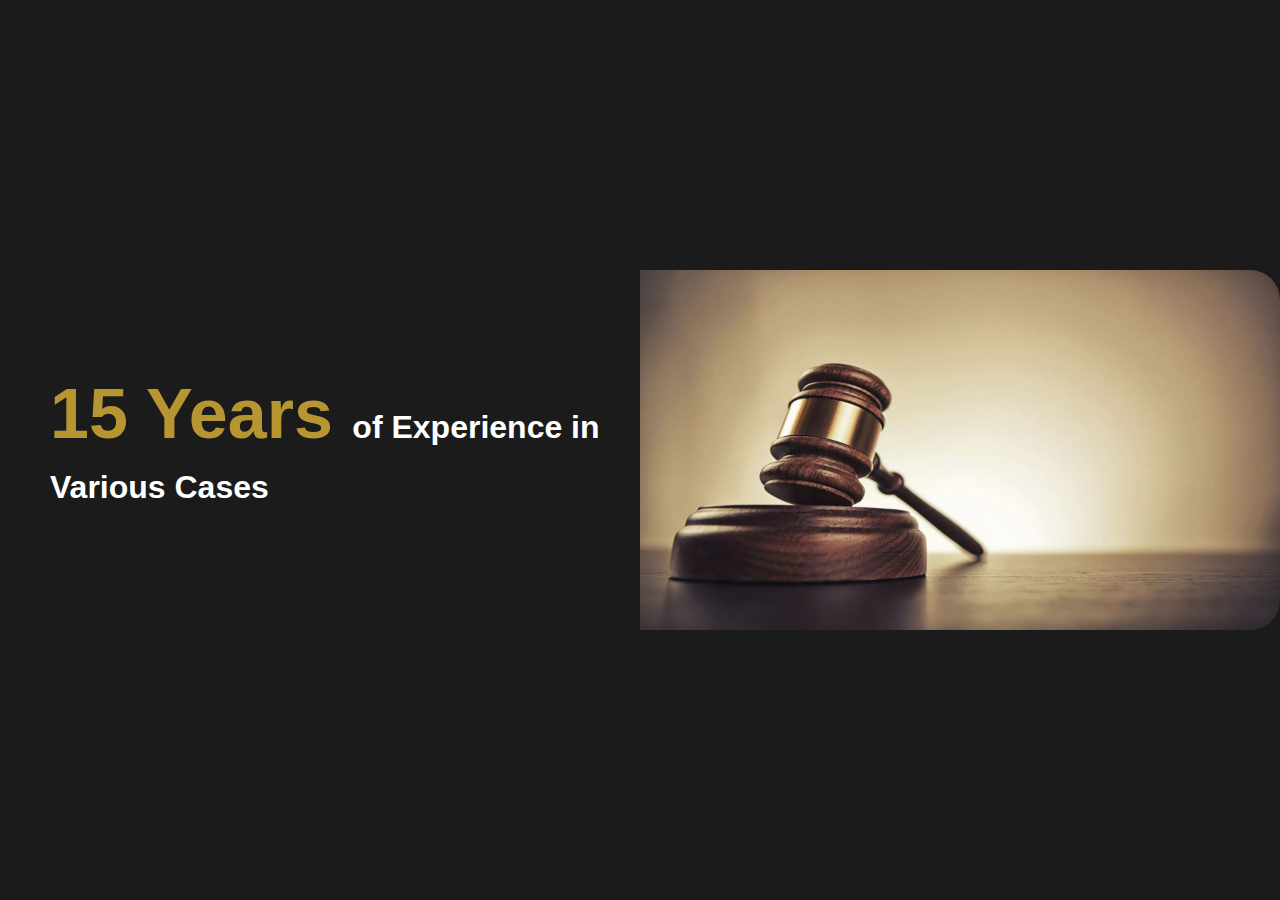
<file: Task2/index.html>
<!DOCTYPE html>
<html lang="en">
<head>
    <meta charset="UTF-8">
    <meta name="viewport" content="width=device-width, initial-scale=1.0">
    <link rel="stylesheet" href="./style.css">
    <title>Task 2</title>
</head>
<body>
    <div class="My_Task">
        <div class="All">
            <div class="Head">
                <h1 class="MyHeader"><span class="My_Span">15 Years </span>of Experience in Various Cases</h1>
            </div>
            <img src="./1.png" class="MyImg" alt="">
        </div>
    </div>
</body>
</html>
</file>
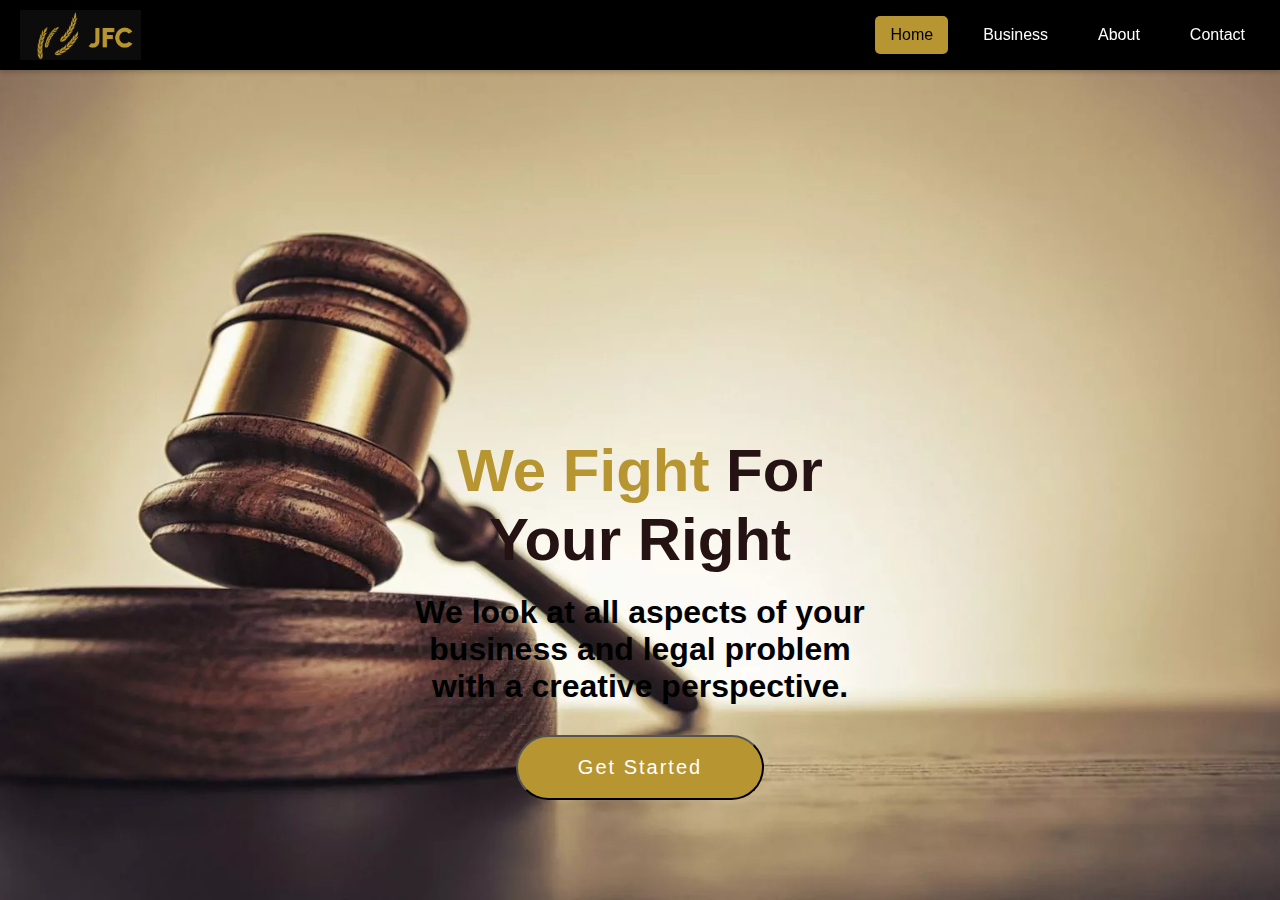
<file: Task4/index.html>
<!DOCTYPE html>
<html lang="en">
  <head>
    <meta charset="UTF-8" />
    <meta name="viewport" content="width=device-width, initial-scale=1.0" />
    <link rel="stylesheet" href="style.css" />
    <title>Document</title>
  </head>
  <body>
    <header>
      <div class="logo">
        <a href="index.html">
          <img src="./images/2.png" alt="Logo" />
        </a>
      </div>
      <nav>
        <ul>
          <li class="highlight">Home</li>
          <li>Business</li>
          <li>About</li>
          <li>Contact</li>
        </ul>
      </nav>
      <div class="menu-toggle">
        <img src="./images/3.png" alt="" 
        class="toggle" aria-hidden="true">
      </div>
    </header>

    <section class="sec_1">
      <div class="info1">
        <div class="txt1">
          <span class="span1">We Fight</span> For <br> Your Right
        </div>
        <h1 class="heading1">
          We look at all aspects of your <br>
          business and legal problem <br>
          with a creative perspective.
        </h1>
        <button class="btn1">Get Started</button>
      </div>
    </section>
  </body>
</html>
</file>
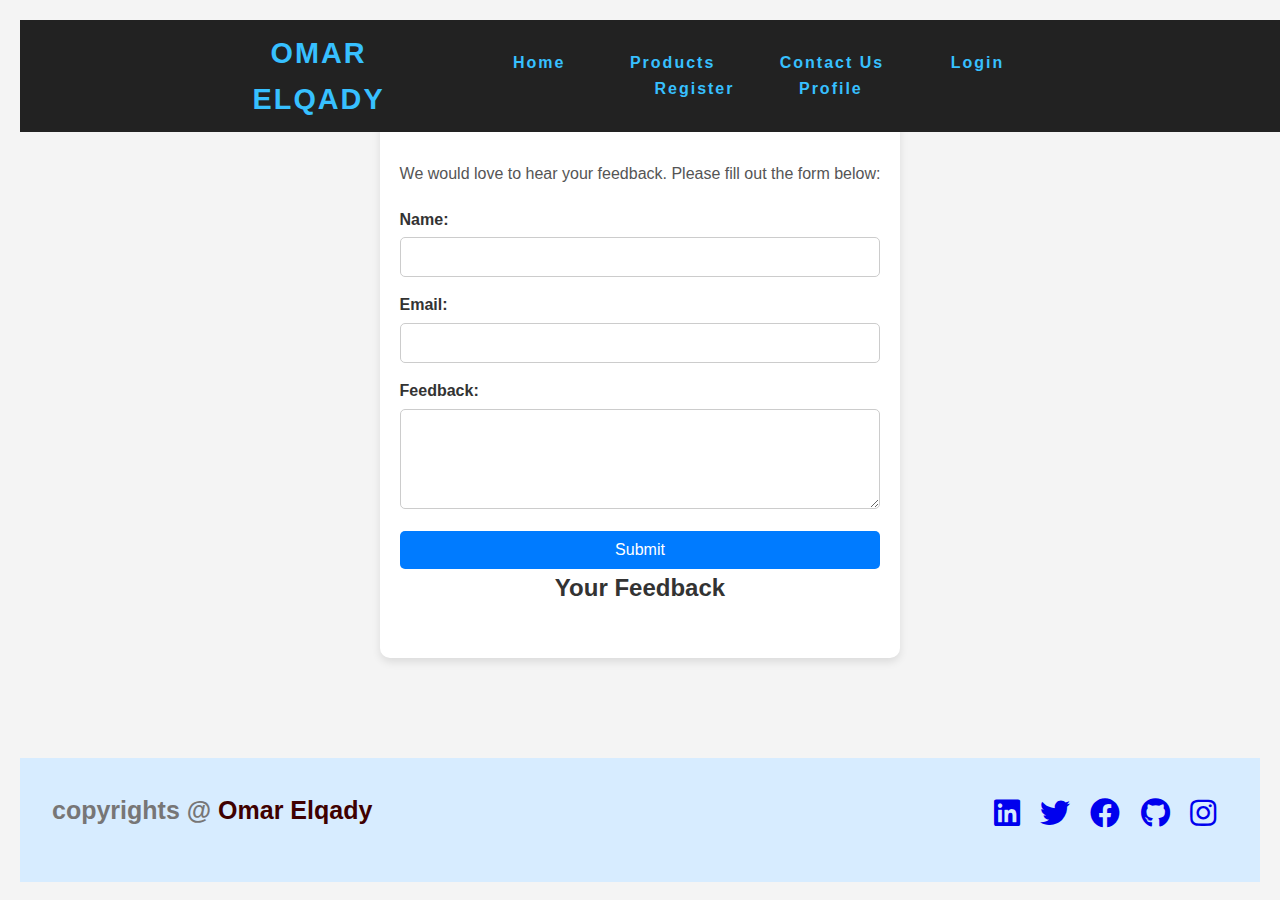
<file: JS Project/contact.html>
<!DOCTYPE html>
<html lang="en">
<head>
    <meta charset="UTF-8">
    <meta name="viewport" content="width=device-width, initial-scale=1.0">
    <title>Contact Us</title>
    <link rel="stylesheet" href="contact.css">
    <link
    rel="stylesheet"
    href="https://cdnjs.cloudflare.com/ajax/libs/font-awesome/5.15.4/css/all.min.css"
  />
</head>
<body>

    <header>
        <a href="#" class="Logo">Omar Elqady</a>
        <nav class="navigation">
            <a href="home.html">Home</a>
            <a href="products.html">Products</a>
            <a href="contact.html">Contact Us </a>
            <a href="login.html">Login</a>
            <a href="register.html">Register</a>
            <a href="profile.html">Profile</a>
    </nav>
    </header>

    <div class="container">
        <h1>Contact Us</h1>
        <p>We would love to hear your feedback. Please fill out the form below:</p>
        <form id="feedback-form">
            <div class="input-group">
                <label for="name">Name:</label>
                <input type="text" id="name" name="name" required>
            </div>
            <div class="input-group">
                <label for="email">Email:</label>
                <input type="email" id="email" name="email" required>
            </div>
            <div class="input-group">
                <label for="feedback">Feedback:</label>
                <textarea id="feedback" name="feedback" required></textarea>
            </div>
            <button type="submit">Submit</button>
        </form>
        
        <h2>Your Feedback</h2>
        <div id="feedback-list"></div>
    </div>

    <script src="contact.js"></script>
</body>
<footer class="footer">
    <p>copyrights @ <span>Omar Elqady</span></p>
    <div class="footer-title">
        <a href="#"><i class="fab fa-linkedin"></i></a>
        <a href="#"><i class="fab fa-twitter"></i></a>
        <a href="#"><i class="fab fa-facebook"></i></a>

        <a href="#"><i class="fab fa-github"></i></a>
        <a href="#"><i class="fab fa-instagram"></i></a>
        
    </div>
</footer>


</html>
</file>
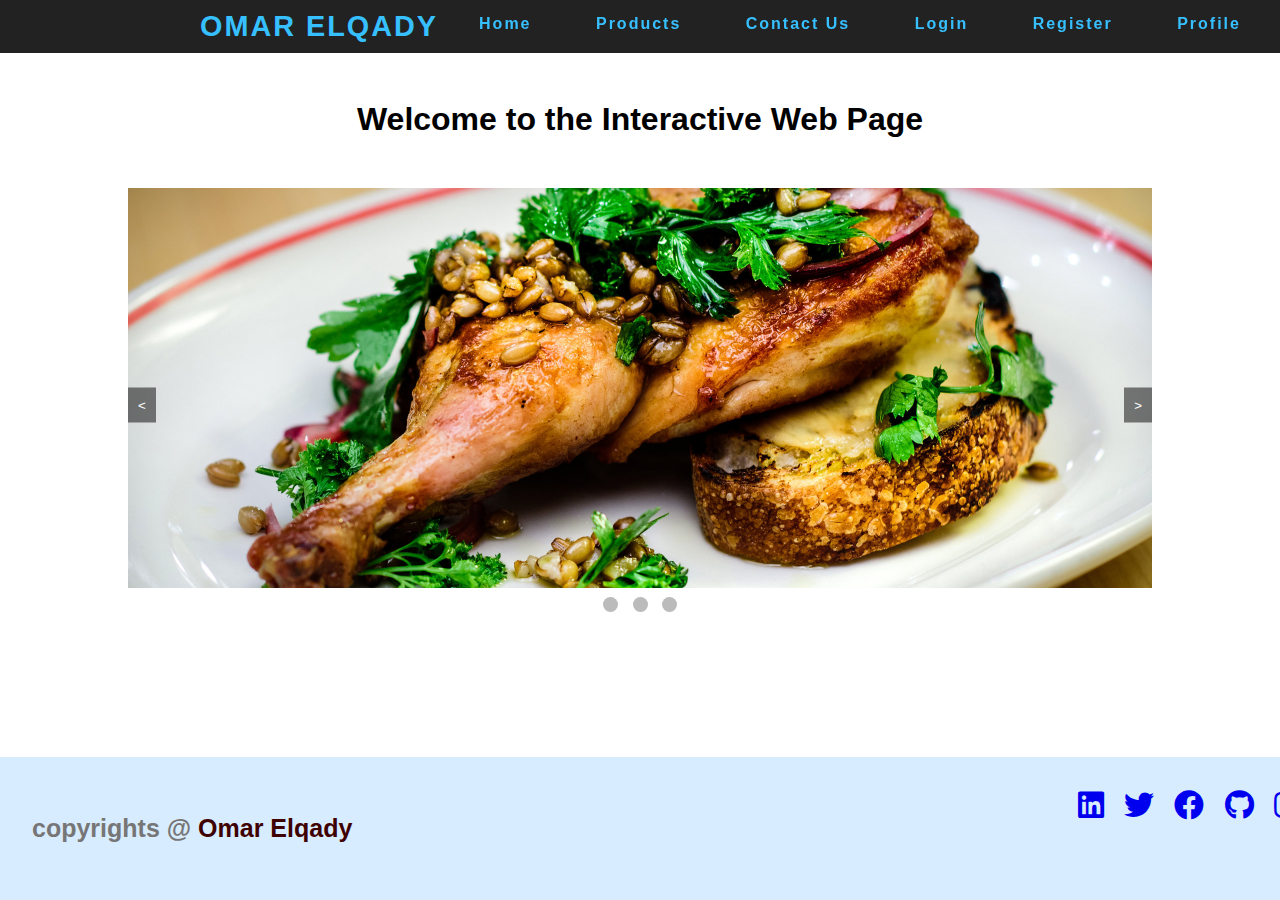
<file: JS Project/home.html>
<!DOCTYPE html>
<html lang="en">
<head>
    <meta charset="UTF-8">
    <meta name="viewport" content="width=device-width, initial-scale=1.0">
    <link
        rel="stylesheet"
        href="https://cdnjs.cloudflare.com/ajax/libs/font-awesome/5.15.4/css/all.min.css"
    />
    <title>Interactive Web Page</title>
    <style>
        /* General Styles */
        body {
            margin: 0;
            padding: 0;
            font-family: Arial, sans-serif;
            display: flex;
            flex-direction: column;
            min-height: 100vh; /* Ensure the body takes up the full viewport height */
        }

        .container {
            flex: 1; /* Allows the container to grow and push the footer to the bottom */
            padding-top: 80px;
            text-align: center;
        }

        /* Navbar styles */
        nav {
            position: fixed;
            top: 0;
            width: 100%;
            background-color: transparent;
            transition: background-color 0.5s;
            padding: 15px 20px;
            z-index: 1000;
        }

        nav.scrolled {
            background-color: #333;
        }

        nav ul {
            list-style-type: none;
            padding: 0;
            margin: 0;
            display: flex;
            justify-content: space-around;
        }

        nav ul li {
            display: inline;
        }

        nav ul li a {
            color: white;
            text-decoration: none;
            padding: 10px 20px;
        }

        /* Carousel styles */
        .carousel {
            width: 80%;
            margin: 50px auto;
            position: relative;
        }

        .carousel img {
            width: 100%;
            height: 400px;
            object-fit: cover;
        }

        .carousel-buttons {
            position: absolute;
            top: 50%;
            width: 100%;
            display: flex;
            justify-content: space-between;
            transform: translateY(-50%);
        }

        .carousel-buttons button {
            background-color: rgba(0, 0, 0, 0.5);
            color: white;
            border: none;
            padding: 10px;
            cursor: pointer;
        }

        /* Scroll-to-top button */
        .scroll-to-top {
            position: fixed;
            bottom: 20px;
            right: 20px;
            background-color: #333;
            color: white;
            padding: 10px;
            border-radius: 50%;
            display: none;
            cursor: pointer;
        }

        /* Slider dots */
        .dots {
            text-align: center;
        }

        .dot {
            height: 15px;
            width: 15px;
            margin: 5px;
            background-color: #bbb;
            border-radius: 50%;
            display: inline-block;
            cursor: pointer;
        }

        .active {
            background-color: #333;
        }

        /* Footer styling */
        footer {
            background-color: rgb(215, 236, 255);
            color: rgb(0, 49, 49);
            padding: 2em;
            display: flex;
            justify-content: space-between;
            width: 100%; /* Full width */
            flex-shrink: 0; /* Prevent shrinking */
        }

        .footer-title {
            font-size: 30px;
            font-weight: 600;
        }

        .footer span {
            color: rgb(63, 0, 0);
            font-size: 25px;
            font-weight: 700;
        }

        .footer .footer-title a {
            padding: 0 12px 0 0;
        }

        .footer p {
            color: rgb(119, 118, 118);
            font-size: 25px;
            font-weight: 700;
        }

        header {
            background-color: #222;
            text-align: center;
            width: 100%;
            position: fixed;
            z-index: 999;
            display: flex;
            justify-content: space-between;
            align-items: center;
            padding: 10px 200px;
        }

        .Logo {
            text-decoration: none;
            color: rgb(55, 192, 255);
            font-size: 1.8em;
            letter-spacing: 2px;
            text-transform: uppercase;
            font-weight: 700;
        }

        .navigation a {
            color: rgb(55, 192, 255);
            text-decoration: none;
            letter-spacing: 2px;
            font-weight: 600;
            padding: 30px;
        }

        .navigation a:hover {
            letter-spacing: 4px;
            color: #601c;
            border-radius: 8px 9px;
            transition: 1s;
        }
    </style>
</head>
<body>

    <!-- Navbar -->
    <header>
        <a href="#" class="Logo">Omar Elqady</a>
        <nav class="navigation">
            <a href="home.html">Home</a>
            <a href="products.html">Products</a>
            <a href="contact.html">Contact Us</a>
            <a href="login.html">Login</a>
            <a href="register.html">Register</a>
            <a href="profile.html">Profile</a>
        </nav>
    </header>

    <!-- Content -->
    <div class="container">
        <h1>Welcome to the Interactive Web Page</h1>

        <!-- Carousel -->
        <div class="carousel" id="carousel">
            <img src="1.jpg" id="carouselImage">
            <div class="carousel-buttons">
                <button id="prevBtn">&lt;</button>
                <button id="nextBtn">&gt;</button>
            </div>
            <div class="dots">
                <span class="dot"></span>
                <span class="dot"></span>
                <span class="dot"></span>
            </div>
        </div>

        <!-- Scroll to Top Button -->
        <button class="scroll-to-top" id="scrollToTopBtn">↑</button>
    </div>

    <!-- Footer -->
    <footer class="footer">
        <p>copyrights @ <span>Omar Elqady</span></p>
        <div class="footer-title">
            <a href="#"><i class="fab fa-linkedin"></i></a>
            <a href="#"><i class="fab fa-twitter"></i></a>
            <a href="#"><i class="fab fa-facebook"></i></a>
            <a href="#"><i class="fab fa-github"></i></a>
            <a href="#"><i class="fab fa-instagram"></i></a>
        </div>
    </footer>

    <script>
        // Navbar scroll change
        window.addEventListener('scroll', function() {
            const navbar = document.querySelector('nav');
            if (window.scrollY > 50) {
                navbar.classList.add('scrolled');
            } else {
                navbar.classList.remove('scrolled');
            }
        });

        // Carousel functionality
        let carouselImages = [
            '1.jpg',
            '2.jpg',
            '3.webp'
        ];
        let currentIndex = 0;
        const carouselImage = document.getElementById('carouselImage');
        const dots = document.querySelectorAll('.dot');

        function showImage(index) {
            carouselImage.src = carouselImages[index];
            dots.forEach((dot, i) => {
                dot.classList.toggle('active', i === index);
            });
        }

        document.getElementById('nextBtn').addEventListener('click', function() {
            currentIndex = (currentIndex + 1) % carouselImages.length;
            showImage(currentIndex);
        });

        document.getElementById('prevBtn').addEventListener('click', function() {
            currentIndex = (currentIndex - 1 + carouselImages.length) % carouselImages.length;
            showImage(currentIndex);
        });

        dots.forEach((dot, index) => {
            dot.addEventListener('click', function() {
                showImage(index);
                currentIndex = index;
            });
        });

        // Automatic slider
        setInterval(function() {
            currentIndex = (currentIndex + 1) % carouselImages.length;
            showImage(currentIndex);
        }, 3000);

        // Scroll-to-top button
        const scrollToTopBtn = document.getElementById('scrollToTopBtn');
        window.addEventListener('scroll', function() {
            if (window.scrollY > 200) {
                scrollToTopBtn.style.display = 'block';
            } else {
                scrollToTopBtn.style.display = 'none';
            }
        });

        scrollToTopBtn.addEventListener('click', function() {
            window.scrollTo({ top: 0, behavior: 'smooth' });
        });
    </script>
</body>
</html>
</file>
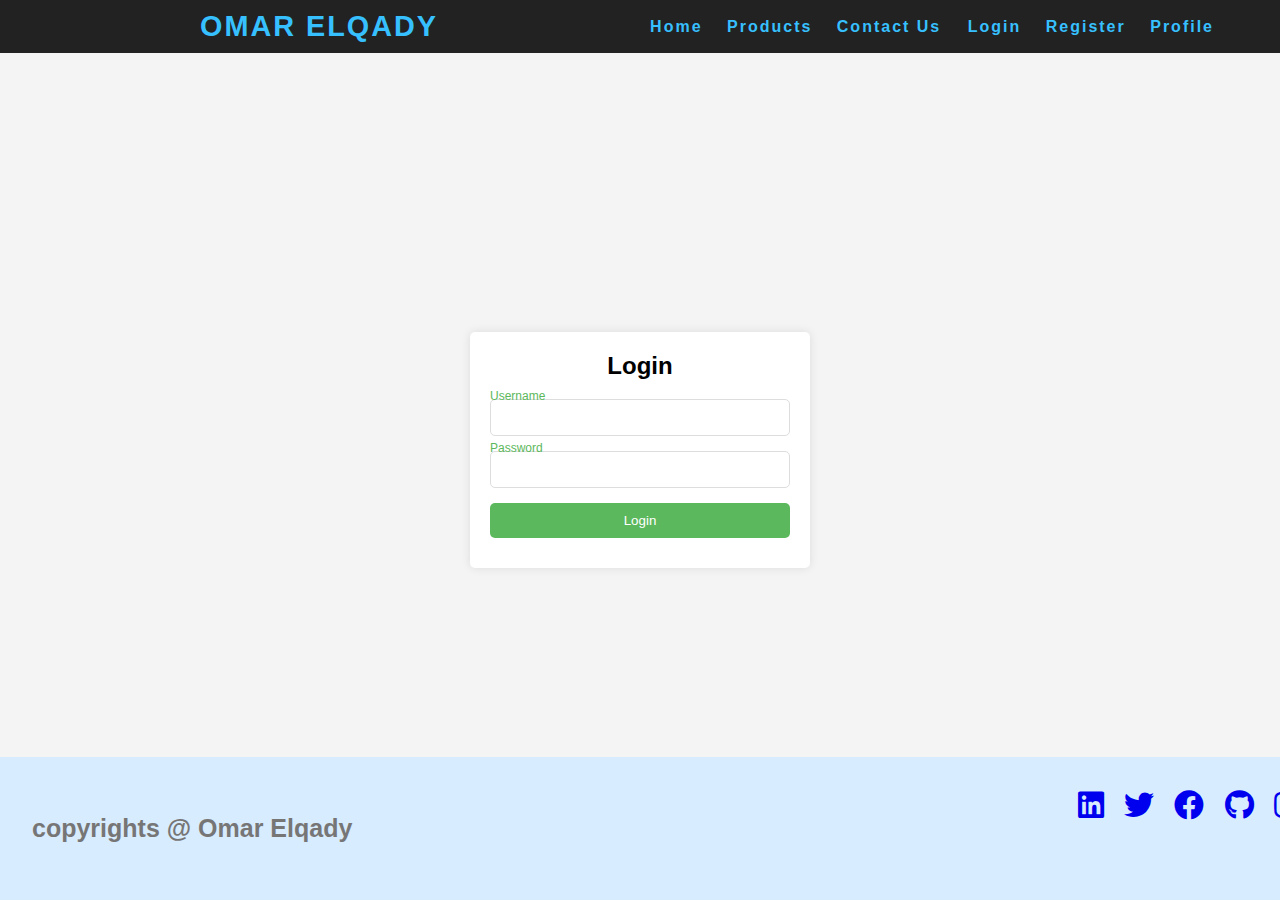
<file: JS Project/login.html>
<!DOCTYPE html>
<html lang="en">
<head>
    <meta charset="UTF-8" />
    <meta name="viewport" content="width=device-width, initial-scale=1.0" />
    <title>Login</title>
    <link rel="stylesheet" href="login.css" />
    <link
    rel="stylesheet"
    href="https://cdnjs.cloudflare.com/ajax/libs/font-awesome/5.15.4/css/all.min.css"
  />
</head>
<body>

    <!-- Header -->
    <header class="header1">
      <a href="#" class="Logo">Omar Elqady</a>
      <nav class="navigation">
        <a href="home.html">Home</a>
        <a href="products.html">Products</a>
        <a href="contact.html">Contact Us </a>
        <a href="login.html">Login</a>
        <a href="register.html">Register</a>
        <a href="profile.html">Profile</a>
    </nav>
    </header>
    <!-- Login Form -->
    <div class="login-container">
        <div class="login-box">
            <h2>Login</h2>
            <form id="login-form">
                <div class="input-field">
                    <input type="text" id="username" required />
                    <label for="username">Username</label>
                </div>
                <div class="input-field">
                    <input type="password" id="password" required />
                    <label for="password">Password</label>
                </div>
                <button type="submit" class="login-btn">Login</button>
                <div id="error-message" class="error-message"></div>
            </form>
        </div>
    </div>

    <!-- Footer -->
    <footer class="footer">
        <p>copyrights @ <span>Omar Elqady</span></p>
        <div class="footer-title">
          <a href="#"><i class="fab fa-linkedin"></i></a>
          <a href="#"><i class="fab fa-twitter"></i></a>
          <a href="#"><i class="fab fa-facebook"></i></a>
          <a href="#"><i class="fab fa-github"></i></a>
          <a href="#"><i class="fab fa-instagram"></i></a>
        </div>
      </footer>

    <script src="login.js"></script>

</body>

</html>
</file>
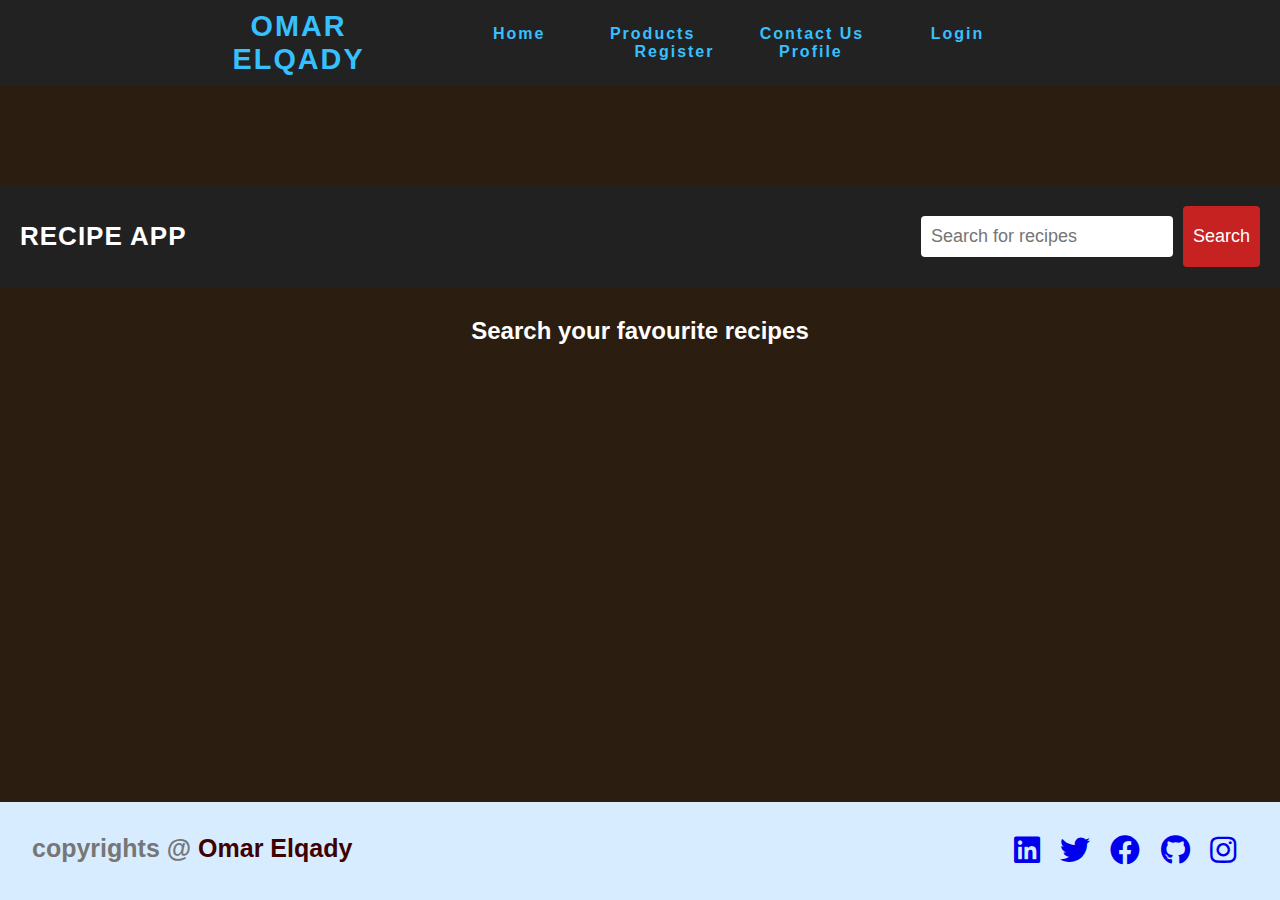
<file: JS Project/products.html>
<!DOCTYPE html>
<html lang="en">
  <head>
    <meta charset="UTF-8" />
    <meta name="viewport" content="width=device-width, initial-scale=1.0" />
    <title>Recipe app</title>
    <link rel="stylesheet" href="products.css" />
    <link
      rel="stylesheet"
      href="https://cdnjs.cloudflare.com/ajax/libs/font-awesome/5.15.4/css/all.min.css"
    />
  </head>
  <body>

    <!-- Header 1 -->
    <header class="header1">
      <a href="#" class="Logo">Omar Elqady</a>
      <nav class="navigation">
        <a href="home.html">Home</a>
        <a href="products.html">Products</a>
        <a href="contact.html">Contact Us </a>
        <a href="login.html">Login</a>
        <a href="register.html">Register</a>
        <a href="profile.html">Profile</a>
      </nav>
    </header>

    <!-- Space between headers -->
    <div class="spacer"></div>

    <!-- Header 2 -->
    <header class="header2">
      <nav>
        <h1>Recipe app</h1>
        <form>
          <input
            type="text"
            placeholder="Search for recipes"
            class="searchBox"
          />
          <button type="submit" class="searchBtn">Search</button>
        </form>
      </nav>
    </header>

    <!-- Main Content -->
    <main>
      <section>
        <div class="recipe-container">
          <h2>Search your favourite recipes</h2>
        </div>
        <div class="recipe-details">
          <button type="button" class="recipe-close-btn">
            <i class="fas fa-times"></i>
          </button>
          <div class="recipe-details-content"></div>
        </div>
      </section>
    </main>

    <!-- Footer -->
    <footer class="footer">
      <p>copyrights @ <span>Omar Elqady</span></p>
      <div class="footer-title">
        <a href="#"><i class="fab fa-linkedin"></i></a>
        <a href="#"><i class="fab fa-twitter"></i></a>
        <a href="#"><i class="fab fa-facebook"></i></a>
        <a href="#"><i class="fab fa-github"></i></a>
        <a href="#"><i class="fab fa-instagram"></i></a>
      </div>
    </footer>

    <script src="products.js"></script>
  </body>
</html>
</file>
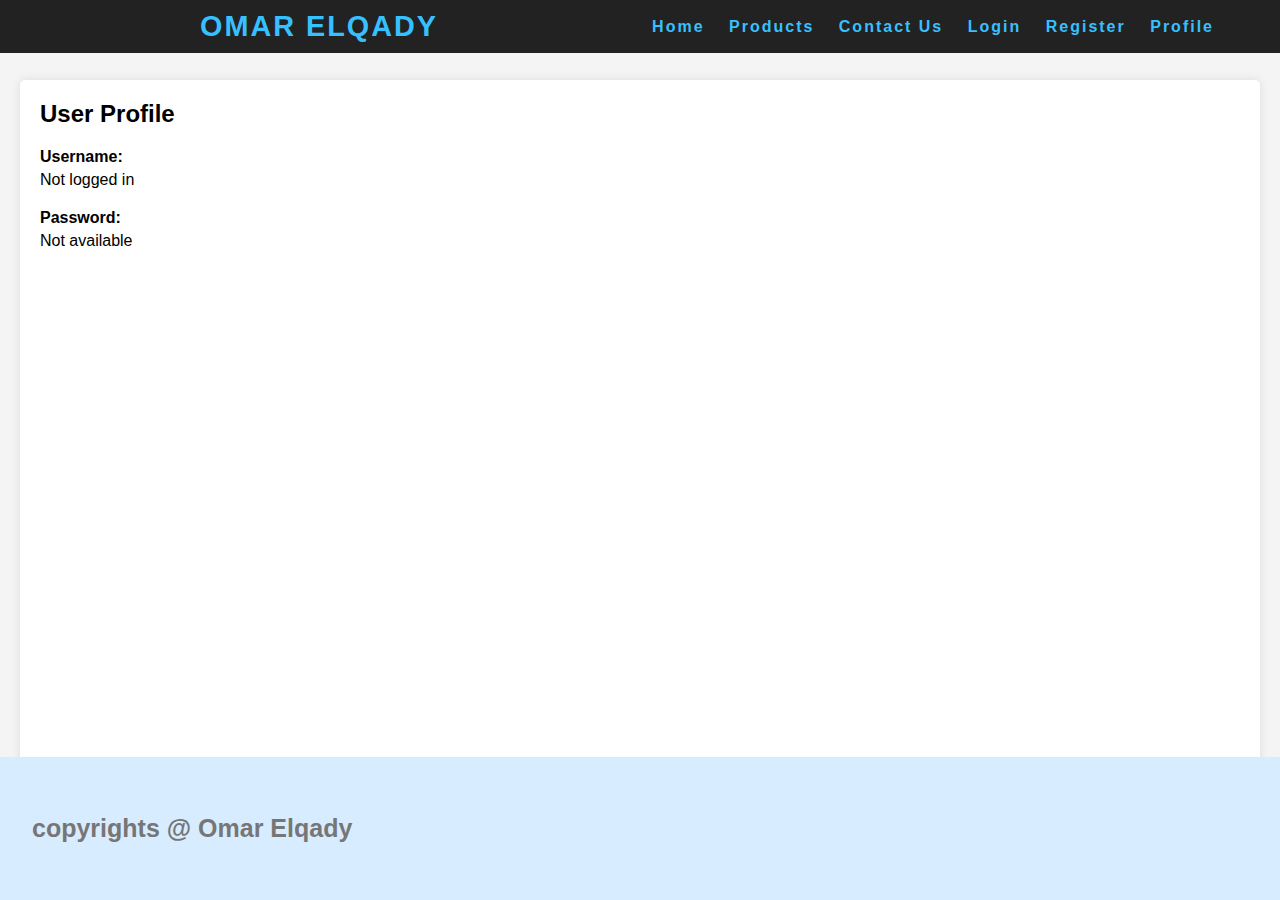
<file: JS Project/profile.html>
<!DOCTYPE html>
<html lang="en">
<head>
    <meta charset="UTF-8">
    <meta name="viewport" content="width=device-width, initial-scale=1.0">
    <title>Profile</title>
    <style>
        html, body {
            margin: 0;
            padding: 0;
            height: 100%;
            font-family: Arial, sans-serif;
            background-color: #f4f4f4;
            display: flex;
            flex-direction: column;
        }

        header.header1 {
            background-color: #222;
            text-align: center;
            width: 80%;
            position: fixed;
            top: 0;
            left: 0;
            z-index: 999;
            display: flex;
            justify-content: space-between;
            align-items: center;
            padding: 10px 200px;
            color: #fff;
        }

        header .Logo {
            text-decoration: none;
            color: rgb(55, 192, 255);
            font-size: 1.8em;
            letter-spacing: 2px;
            text-transform: uppercase;
            font-weight: 700;
        }

        header .navigation a {
            color: rgb(55, 192, 255);
            text-decoration: none;
            letter-spacing: 2px;
            font-weight: 600;
            padding: 10px;
        }

        header .navigation a:hover {
            letter-spacing: 4px;
            color: #601c;
            border-radius: 8px 9px;
            transition: 1s;
        }

        .container {
            background: #fff;
            padding: 20px;
            border-radius: 5px;
            box-shadow: 0 0 10px rgba(0, 0, 0, 0.1);
            margin: 80px 20px 60px 20px; /* Adjust margin to account for header and footer */
            flex: 1;
        }

        .container h2 {
            margin-top: 0;
        }

        .profile-info {
            margin: 20px 0;
        }

        .profile-info label {
            font-weight: bold;
        }

        .profile-info p {
            margin: 5px 0;
            font-size: 16px;
        }

        footer.footer {
            background-color: rgb(215, 236, 255);
            color: rgb(0, 49, 49);
            padding: 2em;
            display: flex;
            justify-content: space-between;
            margin-top: auto;
            width: 100%;
            position: fixed;
            bottom: 0;
            left: 0;
            font-size: 16px;
        }

        footer .footer-title {
            font-size: 30px;
            font-weight: 600;
        }

        footer .footer span {
            color: rgb(63, 0, 0);
            font-size: 25px;
            font-weight: 700;
        }

        footer .footer-title a {
            padding: 0 12px 0 0;
        }

        footer p {
            color: rgb(119, 118, 118);
            font-size: 25px;
            font-weight: 700;
        }
    </style>
</head>
<body>

    <!-- Header -->
    <header class="header1">
        <a href="#" class="Logo">Omar Elqady</a>
        <nav class="navigation">
            <a href="home.html">Home</a>
            <a href="products.html">Products</a>
            <a href="contact.html">Contact Us</a>
            <a href="login.html">Login</a>
            <a href="register.html">Register</a>
            <a href="profile.html">Profile</a>
        </nav>
    </header>

    <div class="container">
        <h2>User Profile</h2>
        <div class="profile-info">
            <label for="username">Username:</label>
            <p id="username"></p>
        </div>
        <div class="profile-info">
            <label for="password">Password:</label>
            <p id="password"></p>
        </div>
    </div>

    <!-- Footer -->
    <footer class="footer">
        <p>copyrights @ <span>Omar Elqady</span></p>
        <div class="footer-title">
            <a href="#"><i class="fab fa-linkedin"></i></a>
            <a href="#"><i class="fab fa-twitter"></i></a>
            <a href="#"><i class="fab fa-facebook"></i></a>
            <a href="#"><i class="fab fa-github"></i></a>
            <a href="#"><i class="fab fa-instagram"></i></a>
        </div>
    </footer>

    <script>
        // Display user data from session storage
        window.onload = function() {
            const username = sessionStorage.getItem('username');
            const password = sessionStorage.getItem('password');
            if (username) {
                document.getElementById('username').textContent = username;
            } else {
                document.getElementById('username').textContent = 'Not logged in';
            }
            if (password) {
                document.getElementById('password').textContent = '******'; // Hide password for security
            } else {
                document.getElementById('password').textContent = 'Not available';
            }
        }
    </script>
</body>
</html>
</file>
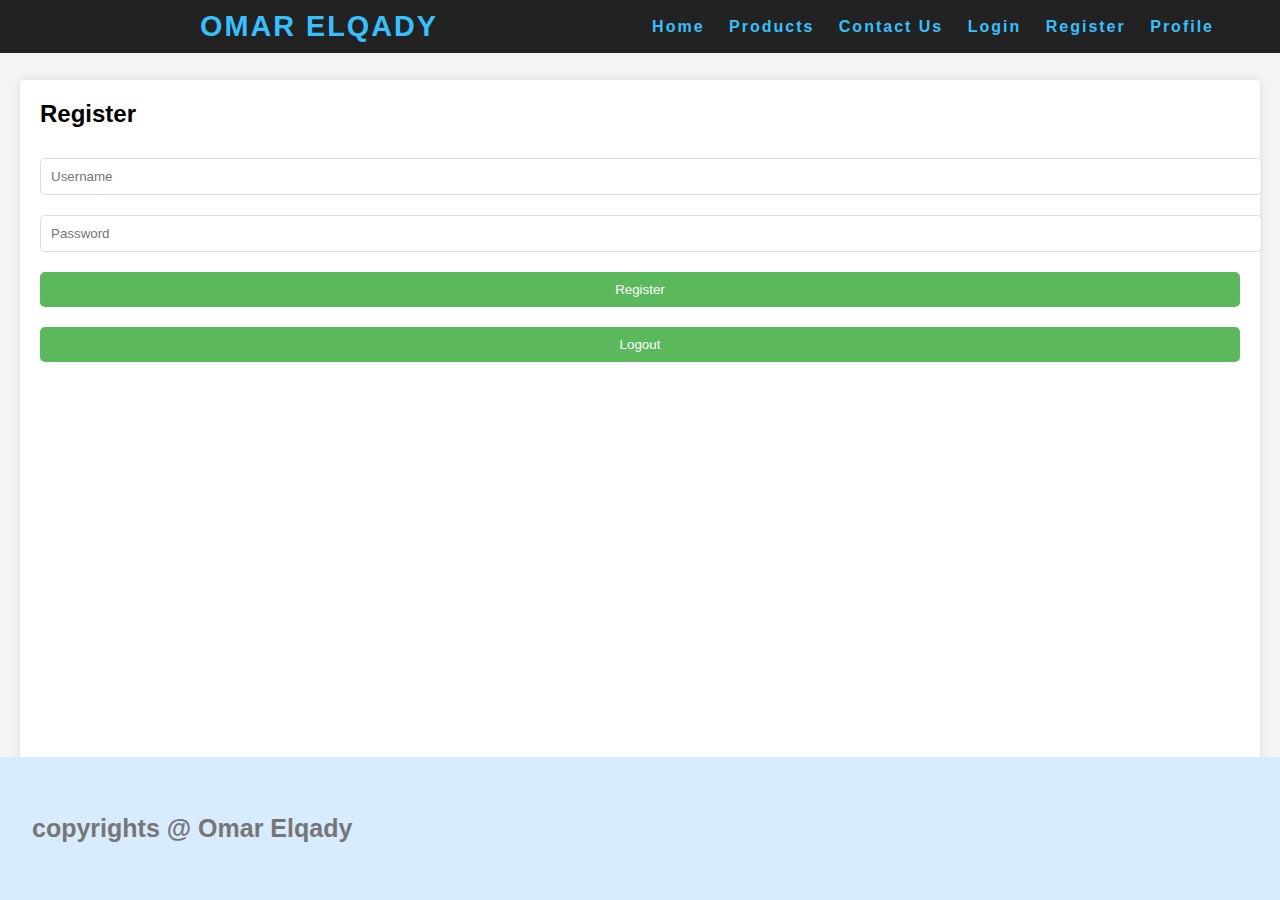
<file: JS Project/register.html>
<!DOCTYPE html>
<html lang="en">
<head>
    <meta charset="UTF-8">
    <meta name="viewport" content="width=device-width, initial-scale=1.0">
    <title>Register</title>
    <style>
        html, body {
            margin: 0;
            padding: 0;
            height: 100%;
        }

        body {
            font-family: Arial, sans-serif;
            background-color: #f4f4f4;
            display: flex;
            flex-direction: column;
        }

        .container {
            background: #fff;
            padding: 20px;
            border-radius: 5px;
            box-shadow: 0 0 10px rgba(0, 0, 0, 0.1);
            margin: 80px 20px 60px 20px; /* Adjust margin to account for header and footer */
            flex: 1;
        }

        header.header1 {
            background-color: #222;
            text-align: center;
            width: 80%;
            position: fixed;
            top: 0;
            left: 0;
            z-index: 999;
            display: flex;
            justify-content: space-between;
            align-items: center;
            padding: 10px 200px;
            color: #fff;
        }

        header .Logo {
            text-decoration: none;
            color: rgb(55, 192, 255);
            font-size: 1.8em;
            letter-spacing: 2px;
            text-transform: uppercase;
            font-weight: 700;
        }

        header .navigation a {
            color: rgb(55, 192, 255);
            text-decoration: none;
            letter-spacing: 2px;
            font-weight: 600;
            padding: 10px;
        }

        header .navigation a:hover {
            letter-spacing: 4px;
            color: #601c;
            border-radius: 8px 9px;
            transition: 1s;
        }

        footer.footer {
            background-color: rgb(215, 236, 255);
            color: rgb(0, 49, 49);
            padding: 2em;
            display: flex;
            justify-content: space-between;
            margin-top: auto;
            width: 100%;
            position: fixed;
            bottom: 0;
            left: 0;
            font-size: 16px;
        }

        footer .footer-title {
            font-size: 30px;
            font-weight: 600;
        }

        footer .footer span {
            color: rgb(63, 0, 0);
            font-size: 25px;
            font-weight: 700;
        }

        footer .footer-title a {
            padding: 0 12px 0 0;
        }

        footer p {
            color: rgb(119, 118, 118);
            font-size: 25px;
            font-weight: 700;
        }

        .container h2 {
            margin-top: 0;
        }

        input[type="text"], input[type="password"], button {
            width: 100%;
            padding: 10px;
            margin: 10px 0;
            border: 1px solid #ddd;
            border-radius: 5px;
        }

        button {
            background-color: #5cb85c;
            color: white;
            border: none;
            cursor: pointer;
        }

        button:hover {
            background-color: #4cae4c;
        }

        p#message {
            color: #333;
            font-size: 16px;
            margin-top: 10px;
        }
    </style>
</head>
<body>

    <!-- Header 1 -->
    <header class="header1">
        <a href="#" class="Logo">Omar Elqady</a>
        <nav class="navigation">
          <a href="home.html">Home</a>
          <a href="products.html">Products</a>
          <a href="contact.html">Contact Us</a>
          <a href="login.html">Login</a>
          <a href="register.html">Register</a>
          <a href="profile.html">Profile</a>
        </nav>
    </header>

    <div class="container">
        <h2>Register</h2>
        <input type="text" id="username" placeholder="Username" required>
        <input type="password" id="password" placeholder="Password" required>
        <button onclick="register()">Register</button>
        <button onclick="logout()">Logout</button>
        <p id="message"></p>
    </div>

    <!-- Footer -->
    <footer class="footer">
        <p>copyrights @ <span>Omar Elqady</span></p>
        <div class="footer-title">
            <a href="#"><i class="fab fa-linkedin"></i></a>
            <a href="#"><i class="fab fa-twitter"></i></a>
            <a href="#"><i class="fab fa-facebook"></i></a>
            <a href="#"><i class="fab fa-github"></i></a>
            <a href="#"><i class="fab fa-instagram"></i></a>
        </div>
    </footer>

    <script>
        function register() {
            const username = document.getElementById('username').value;
            const password = document.getElementById('password').value;
            if (username && password) {
                // Store user data in session storage
                sessionStorage.setItem('username', username);
                sessionStorage.setItem('password', password);
                document.getElementById('message').textContent = `Registered as ${username}`;
            } else {
                document.getElementById('message').textContent = 'Please fill in all fields.';
            }
        }

        function logout() {
            // Remove user data from session storage
            sessionStorage.removeItem('username');
            sessionStorage.removeItem('password');
            document.getElementById('message').textContent = 'Logged out';
            document.getElementById('username').value = '';
            document.getElementById('password').value = '';
        }

        // Check if user is already registered when the page loads
        window.onload = function() {
            const username = sessionStorage.getItem('username');
            if (username) {
                document.getElementById('message').textContent = `Welcome back, ${username}`;
            }
        }
    </script>
</body>
</html>
</file>
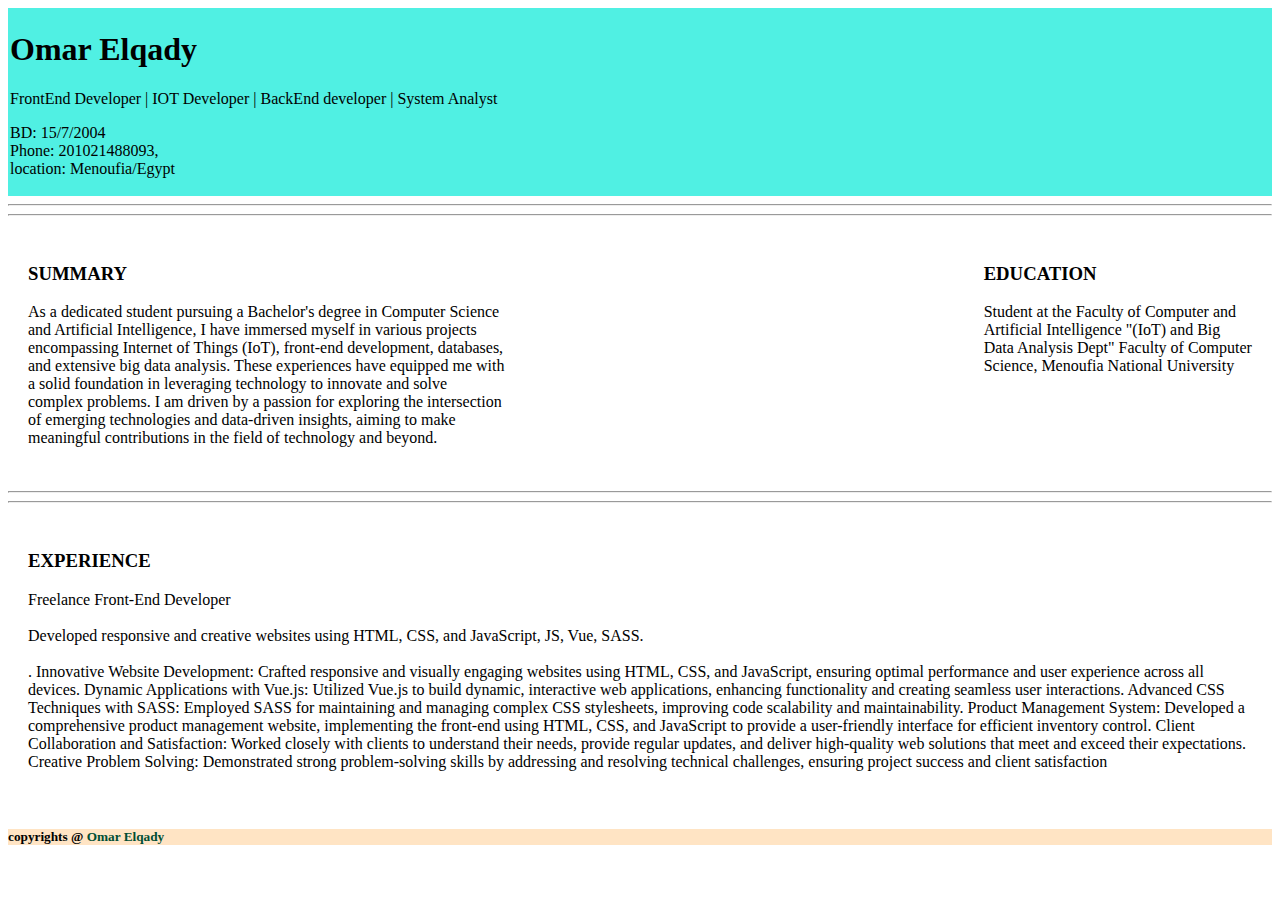
<file: Task1/My_Task.html>
<!DOCTYPE html>
<html lang="en">
  <head>
    <meta charset="UTF-8" />
    <meta name="viewport" content="width=device-width, initial-scale=1.0" />
    <title>CV_OmarQady</title>
  </head>
  <body>
    <div id="Top" style="background: rgba(64, 239, 224, 0.914); padding: 2px">
      <h1>Omar Elqady</h1>
      <p>
        FrontEnd Developer | IOT Developer | BackEnd developer | System Analyst
      </p>
      <p>
        BD: 15/7/2004<br />
        Phone: 201021488093, <br />location: Menoufia/Egypt
      </p>
    </div>
    <hr />
    <hr />
    <div class="container">
      <div class="Section">
        <h3>SUMMARY</h3>
        <p style="width: 50%">
          As a dedicated student pursuing a Bachelor's degree in Computer
          Science and Artificial Intelligence, I have immersed myself in various
          projects encompassing Internet of Things (IoT), front-end development,
          databases, and extensive big data analysis. These experiences have
          equipped me with a solid foundation in leveraging technology to
          innovate and solve complex problems. I am driven by a passion for
          exploring the intersection of emerging technologies and data-driven
          insights, aiming to make meaningful contributions in the field of
          technology and beyond.
        </p>
      </div>
      <div class="Section">
        <h3>EDUCATION</h3>
        <p>
          Student at the Faculty of Computer and Artificial Intelligence "(IoT)
          and Big Data Analysis Dept" Faculty of Computer Science, Menoufia
          National University
        </p>
      </div>
    </div>
    <hr />
    <hr />
    <div style="padding: 20px">
      <h3>EXPERIENCE</h3>
      <p>
        Freelance Front-End Developer <br />
        <br />
        Developed responsive and creative websites using HTML, CSS, and
        JavaScript, JS, Vue, SASS. <br /><br />
        . Innovative Website Development: Crafted responsive and visually
        engaging websites using HTML, CSS, and JavaScript, ensuring optimal
        performance and user experience across all devices. Dynamic Applications
        with Vue.js: Utilized Vue.js to build dynamic, interactive web
        applications, enhancing functionality and creating seamless user
        interactions. Advanced CSS Techniques with SASS: Employed SASS for
        maintaining and managing complex CSS stylesheets, improving code
        scalability and maintainability. Product Management System: Developed a
        comprehensive product management website, implementing the front-end
        using HTML, CSS, and JavaScript to provide a user-friendly interface for
        efficient inventory control. Client Collaboration and Satisfaction:
        Worked closely with clients to understand their needs, provide regular
        updates, and deliver high-quality web solutions that meet and exceed
        their expectations. Creative Problem Solving: Demonstrated strong
        problem-solving skills by addressing and resolving technical challenges,
        ensuring project success and client satisfaction
      </p>
    </div>
    <footer class="footer" style="background-color: bisque">
      <h5>
        copyrights @ <span style="color: rgb(0, 78, 52)">Omar Elqady</span>
      </h5>
    </footer>

    <style>
      .container {
        display: flex;
        justify-content: space-between;
        padding: 20px;
      }
    </style>
  </body>
</html>
</file>
<file: Task2/style.css>
* {
    margin: 0;
    padding: 0;
    box-sizing: border-box;
    font-family: "Urbanist", sans-serif;
    transition: 0.5s;
}

.My_Task {
    width: 100%;
    height: 100vh; /* ملء الشاشة بالكامل */
    background-color: #1b1b1b;
    display: flex;
    justify-content: center;
    align-items: center;
}

.All {
    width: 100%;
    display: flex;
    justify-content: center;
    align-items: center;
}

.Head {
    width: 50%;
    display: flex;
    flex-direction: column;
    justify-content: center;
    text-align: left;
    padding-left: 50px;
}

.MyHeader {
    color: white;
    line-height: 60px;
}

.My_Span {
    color: #b79632;
    font-weight: 800;
    font-size: 70px;
}

.MyImg {
    width: 50%;
    height: 100%;
    border-radius: 0 30px 30px 0;
    object-fit: cover;
}
</file>
<file: Task4/style.css>
* {
    margin: 0;
    padding: 0;
    box-sizing: border-box;
}

body {
    font-family: Arial, sans-serif;
}

@media (max-width: 800px) {
    header {
        padding: 0 20px;
        transition: 0.5s;
        height: auto;
    }
}

header {
    position: fixed;
    top: 0;
    left: 0;
    width: 100%;
    display: flex;
    justify-content: space-between;
    align-items: center;
    background-color: black;
    color: white;
    padding: 10px 20px;
    box-shadow: 0 2px 5px rgba(0, 0, 0, 0.2);
    z-index: 1000;
}

header .logo {
    height: 50px;
}

header .logo img {
    height: 100%;
    width: auto;
}

header nav {
    flex-grow: 1;
    text-align: right;
}

header nav ul {
    list-style: none;
    display: flex;
    justify-content: flex-end;
    margin: 0;
    padding: 0;
}

header nav ul li {
    margin-left: 20px;
    color: white;
    cursor: pointer;
    padding: 10px 15px;
    transition: background-color 0.3s;
}

header nav ul li.highlight {
    background-color: #b79632;
    color: black;
    border-radius: 5px;
}

header nav ul li:hover {
    background-color:#b79632;
    transition: 1.3s;
    border-radius: 20px;
    color: black;
}

.txt1 {    

    font-family: "Kanit", sans-serif;
    color: rgb(37, 18, 18);
    font-weight: 600;
    font-size: 60px;
    text-align: center;
}

.span1 {
    color: #b79632;
}

.heading1 {
    color: black;
    text-align: center;
    margin-top: 20px;
}

.btn1 {
    
    color: white;
    background-color: #b79632;
    padding: 19px 60px;
    margin: 30px;
    border-radius: 90px;
    font-size: 20px;
    letter-spacing: 2px;
    cursor: pointer;
    text-align: center;
}

.sec_1 {
    background-image: url(./images/1.png);
    width: 100%;
    height: 100vh;
    display: flex;
    justify-content: flex-end;
    align-items: flex-end;
    background-size: cover;
    background-repeat: no-repeat;
    background-position: center;
    padding: 50vh 20px 20px 20px;
}



.info1 {
    text-align: center;
    padding-bottom: 50px;
    width: 100%;
}

@media (max-width: 800px) {
    header .menu-toggle {
        display: block;
        transition: 0.5s;
    }
}

header .menu-toggle {
    float: right;
    line-height: 50px;
    font-size: 24px;
    cursor: pointer;
    display: none;
}
</file>
<file: JS Project/contact.css>
* {
  margin: 0;
  padding: 0;
  box-sizing: border-box;
}
html, body {
  height: 70%;
}

body {
  font-family: 'Arial', sans-serif;
  background-color: #f4f4f4;
  color: #333;
  line-height: 1.6;
  padding: 20px 20px 0 20px;
  height: 140%;
  display: flex;
  flex-direction: column;
  justify-content: space-between;
}

.container {
  max-width: 600px;
  margin: 50px auto;
  background: #fff;
  padding: 20px;
  border-radius: 10px;
  box-shadow: 0 4px 8px rgba(0, 0, 0, 0.1);
}

h1, h2 {
  text-align: center;
  margin-bottom: 20px;
}

p {
  text-align: center;
  margin-bottom: 20px;
  color: #555;
}

.input-group {
  margin-bottom: 15px;
}

.input-group label {
  display: block;
  margin-bottom: 5px;
  font-weight: bold;
}

.input-group input, 
.input-group textarea {
  width: 100%;
  padding: 10px;
  border: 1px solid #ccc;
  border-radius: 5px;
  font-size: 16px;
}

input[type="text"], input[type="email"] {
  height: 40px;
}

textarea {
  resize: vertical;
  height: 100px;
}

button {
  display: block;
  width: 100%;
  background-color: #007BFF;
  color: #fff;
  border: none;
  padding: 10px;
  font-size: 16px;
  cursor: pointer;
  border-radius: 5px;
  transition: background-color 0.3s ease;
}

button:hover {
  background-color: #0056b3;
}

#feedback-list {
  margin-top: 30px;
}

.feedback-item {
  background-color: #f1f1f1;
  padding: 10px;
  margin-bottom: 10px;
  border-radius: 5px;
  box-shadow: 0 2px 4px rgba(0, 0, 0, 0.1);
}



.footer{
  background-color: rgb(215, 236, 255);
  color: rgb(0, 49, 49);
  padding: 2em;
  display: flex;
  justify-content: space-between;
}

.footer-title{
  font-size: 30px;
  font-weight: 600;
}

.footer span{
  color: rgb(63, 0, 0);
  font-size: 25px;
  font-weight: 700;
}

.footer .footer-title a{
  padding: 0 12px 0 0;
}

.footer p{
  color: rgb(119, 118, 118);
  font-size: 25px;
  font-weight: 700;
}


header{
  background-color: #222;
  text-align: center;
  width: 100%;
  position: fixed;            /*العنوان يخليه موجود حتي لو نزلت تحت*/
  z-index: 999;               /*ال header يخليه ظاهر قوي */
  display: flex;              /*الكلام جمب بعضه*/

  justify-content: space-between;
  align-items: center;
  padding: 10px 200px;

}

.Logo{
  text-decoration: none;
  color: rgb(55, 192, 255);
  font-size: 1.8em;
  letter-spacing: 2px;

  text-transform: uppercase;
  font-weight: 700;            /*اتخن الكلمه*/
}

.navigation a{
  color: rgb(55, 192, 255);
  text-decoration: none;
  letter-spacing: 2px;
  font-weight: 600;
  padding: 30px;
}

.navigation a:hover{
  letter-spacing: 4px;
  color: #601c;
  border-radius: 8px 9px;
  transition: 1s; 
}


/* Footer styling */
.footer {
  background-color: rgb(215, 236, 255);
  color: rgb(0, 49, 49);
  padding: 2em;
  display: flex;
  justify-content: space-between;
  margin-top: auto;
}

.footer-title {
  font-size: 30px;
  font-weight: 600;
}

.footer span {
  color: rgb(63, 0, 0);
  font-size: 25px;
  font-weight: 700;
}

.footer .footer-title a {
  padding: 0 12px 0 0;
}

.footer p {
  color: rgb(119, 118, 118);
  font-size: 25px;
  font-weight: 700;
}
</file>
<file: JS Project/login.css>
/* login.css */

body {
    font-family: Arial, sans-serif;
    background-color: #f4f4f4;
    display: flex;
    justify-content: center;
    align-items: center;
    height: 100vh;
    margin: 0;
}

.header1 {
    background-color: #222;
    text-align: center;
    width: 80%;
    position: fixed;
    top: 0;
    left: 0;
    z-index: 999;
    display: flex;
    justify-content: space-between;
    align-items: center;
    padding: 10px 200px;
    color: #fff;
}

.header1 .Logo {
    text-decoration: none;
    color: rgb(55, 192, 255);
    font-size: 1.8em;
    letter-spacing: 2px;
    text-transform: uppercase;
    font-weight: 700;
}

.header1 .navigation a {
    color: rgb(55, 192, 255);
    text-decoration: none;
    letter-spacing: 2px;
    font-weight: 600;
    padding: 10px;
}

.header1 .navigation a:hover {
    letter-spacing: 4px;
    color: #601c;
    border-radius: 8px 9px;
    transition: 1s;
}

.login-container {
    display: flex;
    justify-content: center;
    align-items: center;
    height: calc(100vh - 140px); /* Adjust for header and footer height */
}

.login-box {
    background: #fff;
    padding: 20px;
    border-radius: 5px;
    box-shadow: 0 0 10px rgba(0, 0, 0, 0.1);
    width: 300px;
}

.login-box h2 {
    margin-top: 0;
    text-align: center;
}

.input-field {
    position: relative;
    margin: 15px 0;
}

.input-field input {
    width: 100%;
    padding: 10px;
    border: 1px solid #ddd;
    border-radius: 5px;
    box-sizing: border-box;
}

.input-field label {
    position: absolute;
    top: 10px;
    left: 10px;
    pointer-events: none;
    transition: 0.3s;
    color: #888;
}

.input-field input:focus + label,
.input-field input:not(:placeholder-shown) + label {
    top: -10px;
    left: 0;
    color: #5cb85c;
    font-size: 12px;
}

.login-btn {
    width: 100%;
    padding: 10px;
    background-color: #5cb85c;
    color: white;
    border: none;
    border-radius: 5px;
    cursor: pointer;
}

.login-btn:hover {
    background-color: #4cae4c;
}

.error-message {
    color: red;
    text-align: center;
    margin-top: 10px;
}

.footer {
    background-color: rgb(215, 236, 255);
    color: rgb(0, 49, 49);
    padding: 2em;
    display: flex;
    justify-content: space-between;
    margin-top: auto;
    width: 100%;
    position: fixed;
    bottom: 0;
    left: 0;
    font-size: 16px;
}

.footer .footer-title {
    font-size: 30px;
    font-weight: 600;
}

.footer .footer span {
    color: rgb(63, 0, 0);
    font-size: 25px;
    font-weight: 700;
}

.footer .footer-title a {
    padding: 0 12px 0 0;
}

.footer p {
    color: rgb(119, 118, 118);
    font-size: 25px;
    font-weight: 700;
}
</file>
<file: JS Project/products.css>
* {
    margin: 0;
    padding: 0;
    box-sizing: border-box;
    font-family: Verdana, Geneva, Tahoma, sans-serif;
}

body {
    background-color: #2b1d0f;
    color: #fff;
    display: flex;
    flex-direction: column;
    min-height: 100vh;
}

.header1 {
    background-color: #222;
    text-align: center;
    width: 100%;
    position: relative;
    z-index: 999;
    display: flex;
    justify-content: space-between;
    align-items: center;
    padding: 10px 200px;
}

.Logo {
    text-decoration: none;
    color: rgb(55, 192, 255);
    font-size: 1.8em;
    letter-spacing: 2px;
    text-transform: uppercase;
    font-weight: 700;
}

.navigation a {
    color: rgb(55, 192, 255);
    text-decoration: none;
    letter-spacing: 2px;
    font-weight: 600;
    padding: 30px;
}

.navigation a:hover {
    letter-spacing: 4px;
    color: #601c;
    border-radius: 8px 9px;
    transition: 1s;
}

/* Space between headers */
.spacer {
    height: 100px;
}

.header2 nav {
    background-color: #212121;
    padding: 20px;
    display: flex;
    justify-content: space-between;
    align-items: center;
    z-index: 1;
}

.header2 nav h1 {
    font-size: 26px;
    font-weight: 700;
    letter-spacing: 1px;
    text-transform: uppercase;
}

.header2 nav form {
    display: flex;
    justify-content: center;
}

form input[type="text"] {
    flex-grow: 1;
    margin: 10px;
}

form input[type="text"], button[type="submit"] {
    border: none;
    font-size: 18px;
    padding: 10px;
    border-radius: 4px;
}

form button[type="submit"] {
    background-color: rgb(198, 34, 34);
    color: #fff;
    cursor: pointer;
    transition: background-color 0.2s ease-in-out;
}

form button[type="submit"]:hover,
.recipe button:hover {
    background-color: rgb(156, 68, 68);
}

.recipe-container {
    text-align: center;
    margin-top: 20px;
    display: grid;
    grid-template-columns: repeat(auto-fit, minmax(300px, 1fr));
    grid-gap: 40px;
    width: 80%;
    margin: 10px auto;
    padding: 20px;
    place-items: center;
}

.recipe-details {
    display: none;
    position: fixed;
    top: 50%;
    left: 50%;
    transform: translate(-50%, -50%);
    background-color: #494c2f;
    border-radius: 12px;
    width: 40%;
    height: 60%;
    font-size: 20px;
    transition: all 0.5s ease-in-out;
    overflow: scroll;
}

.recipe {
    background-color: #fff;
    display: flex;
    flex-direction: column;
    color: #000;
    border-radius: 6px;
    box-shadow: 0 5px 10px rgb(78, 73, 73, 0.1),
        -5px -5px 10px rgb(34, 34, 34, 0.5);
    cursor: pointer;
    max-width: 350px;
}

.recipe img {
    height: 300px;
}

.recipe h3 {
    font-size: 24px;
    margin-block: 5px;
}

.recipe p {
    font-size: 20px;
    color: #4a4a4a;
    margin: 5px 0;
}

.recipe span {
    font-weight: 600;
}

.recipe button {
    font-size: 20px;
    font-weight: 600;
    padding: 10px;
    border-radius: 5px;
    border: none;
    cursor: pointer;
    margin: 18px auto;
    background-color: #f44336;
    color: #fff;
}

.recipe-close-btn {
    border: none;
    font-size: 18px;
    padding: 10px;
    border-radius: 4px;
    background-color: #f44336;
    color: #fff;
    position: absolute;
    top: 20px;
    right: 20px;
    width: 30px;
    height: 30px;
    display: flex;
    justify-content: center;
    align-items: center;
}

.recipeName {
    text-align: center;
    text-transform: uppercase;
    text-decoration: underline;
}

.ingredientsList li {
    margin-top: 10px;
    margin-left: 20px;
}

.recipeInstructions p {
    line-height: 30px;
    white-space: pre-line;
}

.recipe-details::-webkit-scrollbar {
    width: 10px;
}

.recipe-details::-webkit-scrollbar-thumb {
    background-color: #b5b5ba;
    border-radius: 16px;
}

/* Footer styling */
.footer {
    background-color: rgb(215, 236, 255);
    color: rgb(0, 49, 49);
    padding: 2em;
    display: flex;
    justify-content: space-between;
    margin-top: auto;
}

.footer-title {
    font-size: 30px;
    font-weight: 600;
}

.footer span {
    color: rgb(63, 0, 0);
    font-size: 25px;
    font-weight: 700;
}

.footer .footer-title a {
    padding: 0 12px 0 0;
}

.footer p {
    color: rgb(119, 118, 118);
    font-size: 25px;
    font-weight: 700;
}

@media screen and (max-width: 600px) {
    .header2 nav {
        flex-direction: column;
    }

    .header2 nav form {
        width: 80%;
        margin-top: 20px;
    }
}
</file>
